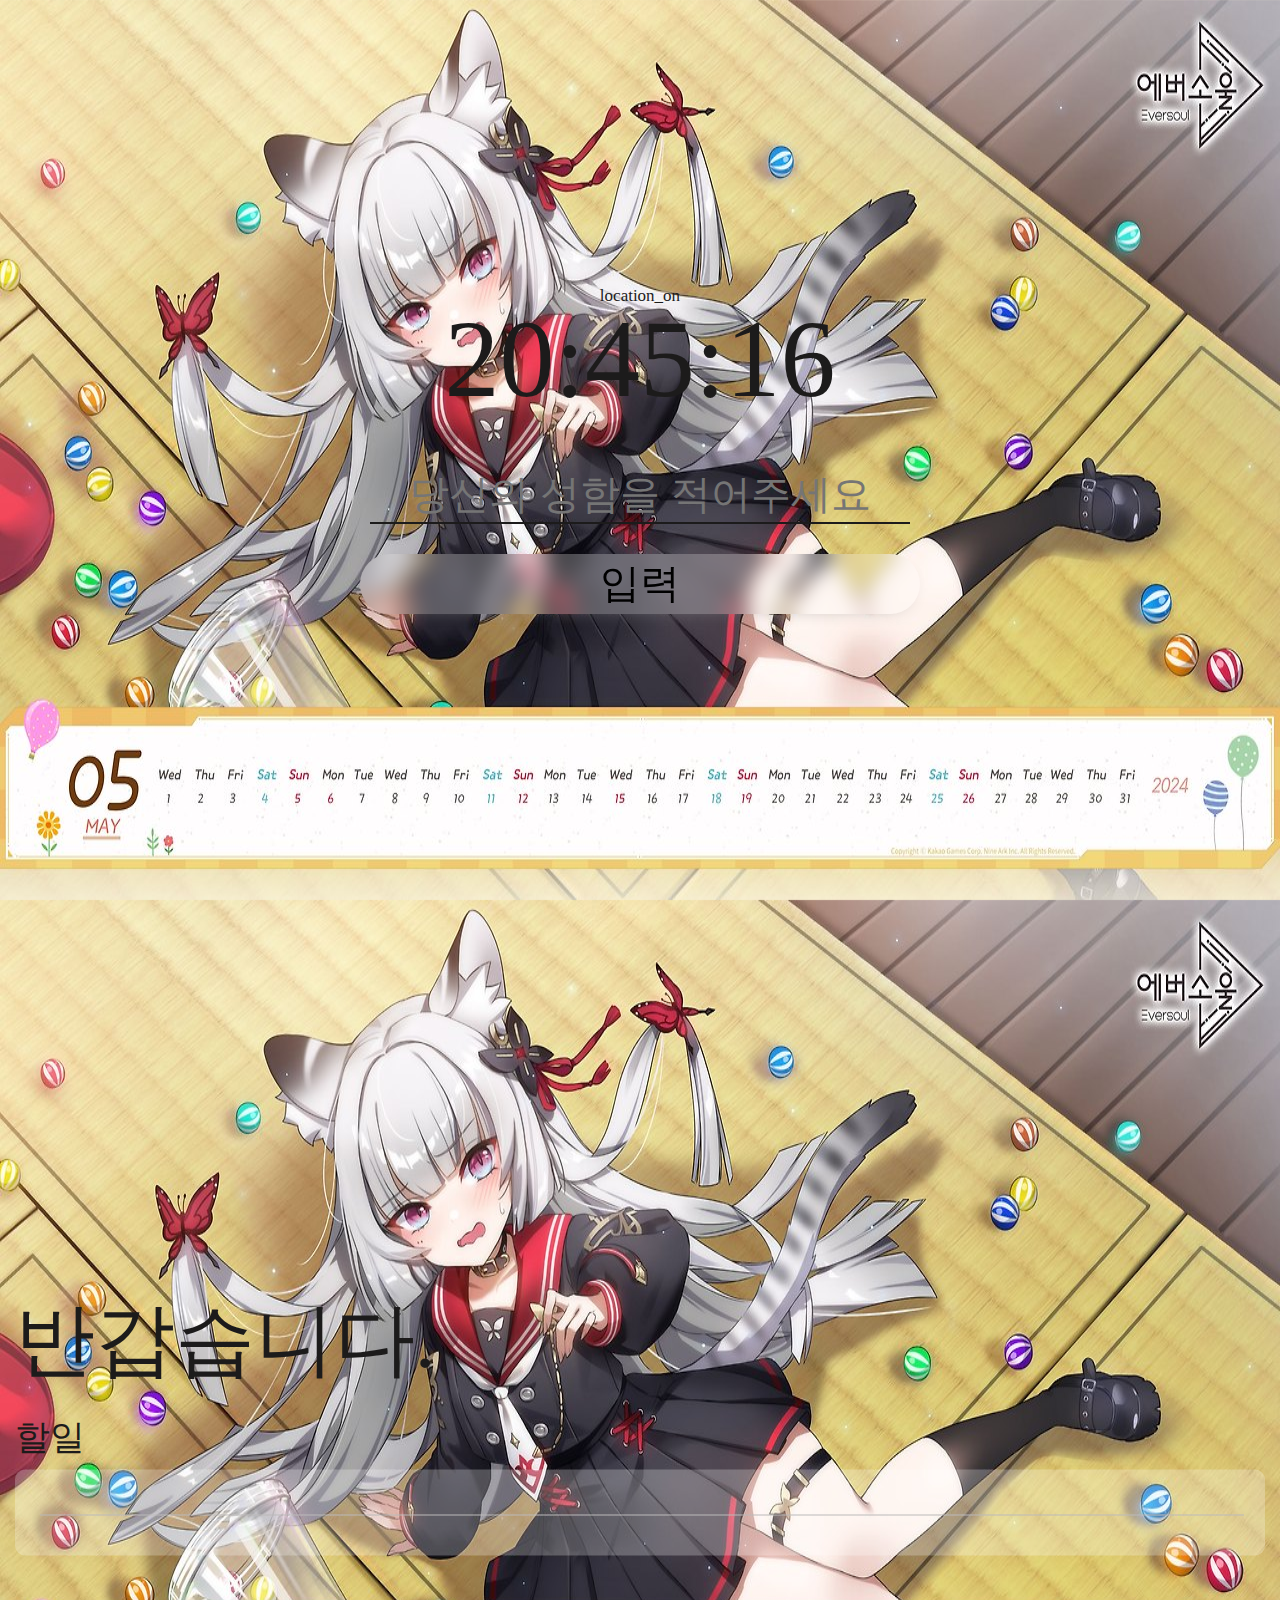
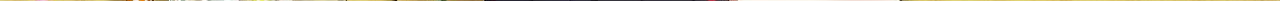
<file: vanilajs/index.html>
<!DOCTYPE html>
<html lang="ko">
<head>
    <meta charset="UTF-8">
    <meta http-equiv="X-UA-Compatible" content="IE=edge">
    <meta name="viewport" content="width=device-width, initial-scale=1.0">
    <title>Hello</title>
    <link rel="stylesheet" href="css/reset.css">
    <link rel="stylesheet" href="css/common.css">
    <link rel="stylesheet" href="css/login.css">
    <link rel="stylesheet" href="css/todo.css">
</head>
<body>
    <form id="login-form">
        <div id="sub-info">
            <span class="material-symbols-outlined">
                location_on
                </span>
        <span id="city"></span>
        <span id="weather"></span>
    </div>
        <div class = "js-clock">
        <h1 class = "js-title">00:00:00</h1>
      </div>

            <input id="inputbox" type="text" placeholder="당신의 성함을 적어주세요" />
            <input id="inputbtn" type="submit" value="입력">
    </form>

    <main id="main-form">
      
            <header>
                <h2 id="greeting">
                    반갑습니다.
                    <span id="saved-username"></span>
                </h2>
                <p id="quotes"></p>
            </header>
            
            </div>
        
            <div>
                <h3 class="sub-title">할일</h3>
                <div class="box-style">
                    <form class="todo-form">
                    <input required class="todo-input" type="text">
                    </form>
                    <ul class="todo-list"></ul>
                </div>
            </div>
        </section>
    </main>
    <script type="text/javascript" src="js/randomBackgrond.js"></script>
    <script type="text/javascript" src="js/login.js"></script>
    <script type="text/javascript" src="js/clock.js"></script>
    <script type="text/javascript" src="js/weather.js"></script>
    <script type="text/javascript" src="js/todo.js"></script>
</body>
</html>
</file>
<file: vanilajs/css/common.css>
:root {
    --primary-color : #1c1b1b;
    --secondary-color: #BBB9B9;
}

body {
    height: 100vh;
    overflow: hidden;
    font-size: 17px;
    background-size: 100% 100%;
}

.box-style {

    box-sizing: border-box;
    padding: 25px;
    background: #ffffff;
    border-radius: 10px;
    
    background-color: rgba(255, 255, 255, .25);
    box-shadow: 0 6px -2px -2px #4f4f4f;
    border-width: 0;
    border-color: #ffffff;
    border-style: solid;
    font-weight: 300;
}

.shown{
    transition: all 1000ms;
}

.hidden {
    visibility: hidden;
    transform: translateY(-100vh);
    transition: all 1000ms;
}
</file>
<file: vanilajs/css/login.css>
#login-form {
    position: absolute;
    display: flex;
    flex-direction: column;
    align-items: center;
    width: 100vw;
    height: inherit;
    justify-content: center;
    text-align: center;
}

h1 {
    font-size: 110px;
    margin-bottom: 60px;
}

#inputbox {
    box-sizing: border-box;
   
    width: 540px;
    height: 50px;
    padding: 13px 10px 20px;
    background-color: transparent;
    font-size: 40px;
    text-align: center;
    border-width: 0;
    border-bottom: 2px solid var(--primary-color);
}

#inputbox:focus {
    outline:none;
}

#inputbtn {
    margin-top: 30px;
    font-size: 40px;
    color: black;
    width: 560px;
    height: 60px;
    -webkit-backdrop-filter: blur(10px);
    backdrop-filter: blur(10px);
    background-color: rgba(255, 255, 255, .25); 
    border-radius: 30px; 
    box-shadow: 0 6px 20px -15px #909090; 
    border-width:  0 0;
    border-color: #ffffff;
    border-style: solid;

   
}
</file>
<file: vanilajs/css/todo.css>
#main-form {
    display: flex;
    flex-direction: column;
    margin: 1000px auto 0;
    width: 1250px;
    position: absolute;
    top: 50%;
    left: 50%;
    transform: translate(-50%, -50%);
}

.sub-title{
    font-size: 35px;
    margin-bottom: 15px;
}

#main-form-left {
    display: flex;
    flex-direction: column;
    width: 500px;
    margin-right: 65px;
}

#greeting {
    font-size: 80px;
    margin-bottom: 40px;
}

#main-form-right {
    display: flex;
    justify-content: space-between;
    width: 100%;
    padding: 50px;
    border-radius: 20px;
    box-sizing: border-box;
}

#main-form-right .box-style {
    width: 352px;
    height: 93%;
}
.box-style {
    margin-bottom: 45px;
}

.small-box {

    height: 232px;
}

.small-box .box-style {
    margin-bottom: 45px;
}


.todo-style {
    position: relative;
    margin-top: 10px;
}

.todo-input:focus {
    outline:none;
}

.todo-input {
    margin-bottom: 15px;
    width: 100%;
    background: transparent;
    border-width: 0;
    border-bottom:  1px solid var(--secondary-color);
    font-size: 16px;
    font-weight: 100;
}

.todo-list {
    overflow: auto;
    height: 92%;
}

.checkbtn {
    position: absolute;
    background: transparent;
    color: var(--secondary-color);
    right: 0;
    width: 20px;
    height: 20px;
    border-width: 0;
}
</file>
